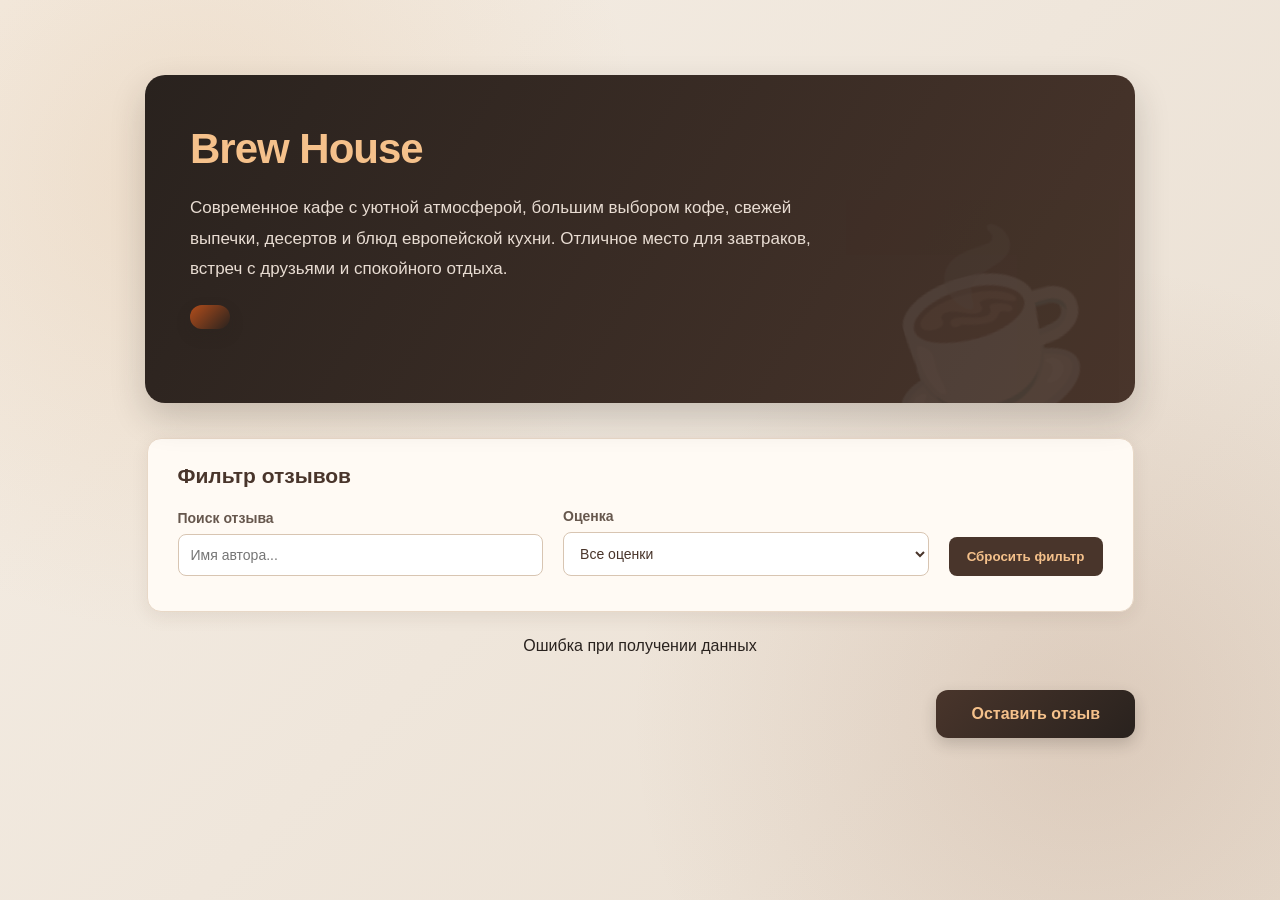
<file: index.html>
<!DOCTYPE html>
<html lang="ru">
<head>
    <meta charset="UTF-8">
    <meta name="viewport" content="width=device-width, initial-scale=1.0">
    <title>Отзывы о кафе</title>
    <link rel="stylesheet" href="./css/main/title&description.css">
    <link rel="stylesheet" href="./css/main/body.css">
    <link rel="stylesheet" href="./css/main/buttonPost.css">
    <link rel="stylesheet" href="./css/main/reviewContainer.css">
    <link rel="stylesheet" href="./css/main/filter.css">
</head>
<body>
    <header class="cafe-info">
        <h1>Brew House</h1>
        <p>
            Современное кафе с уютной атмосферой, большим выбором
            кофе, свежей выпечки, десертов и блюд европейской кухни.
            Отличное место для завтраков, встреч с друзьями
            и спокойного отдыха.
        </p>
        <p class="grade" id="cafeGrade"></p>
    </header>
<section class="filter-section">
    <h2>Фильтр отзывов</h2>

    <div class="filter-controls" id="filterControls">
        <div class="filter-group">
            <label for="searchInput">Поиск отзыва</label>
            <input
                type="text"
                id="searchInput"
                placeholder="Имя автора..."
            >
        </div>

        <div class="filter-group">
            <label for="ratingFilter">Оценка</label>
            <select id="ratingFilter">
                <option value="all">Все оценки</option>
                <option value="5">Отлично</option>
                <option value="4">Хорошо</option>
                <option value="3">Нормально</option>
                <option value="2">Плохо</option>
                <option value="1">Очень плохо</option>
            </select>
        </div>

        <button id="resetFilter">
            Сбросить фильтр
        </button>
    </div>

    <p id="showReviewQuantity" ></p>
    
</section>


    <main class="reviews-container" id="reviewsContainer">

    </main>

     <section class="button-post">
    <a href="./htmlAnchor/form.html" class="review-button">
        Оставить отзыв
    </a>
</section>
    
    <script src="./js/main/main.js" type="module"></script>
</body>
</html>
</file>
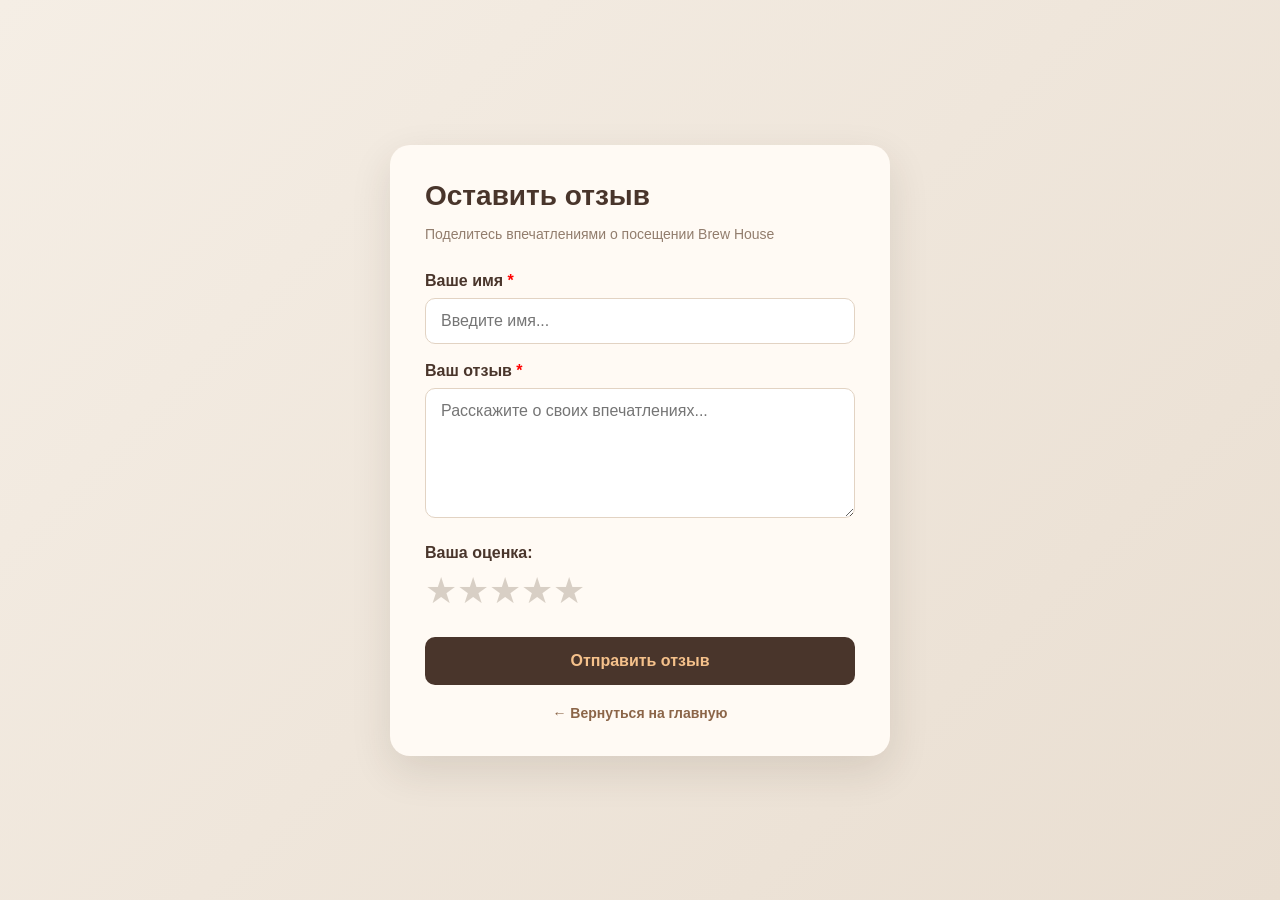
<file: htmlAnchor/form.html>
<!DOCTYPE html>
<html lang="ru">
<head>
    <meta charset="UTF-8">
    <meta name="viewport" content="width=device-width, initial-scale=1.0">
    <title>Оставить отзыв</title>
    <link rel="stylesheet" href="../css/form/style.css">
</head>
<body>

    <form class="review-form">
        <h1>Оставить отзыв</h1>
        <p class="subtitle">Поделитесь впечатлениями о посещении Brew House</p>

        <label for="nameInput">Ваше имя<span class="star"> *</span></label>
        <input id="nameInput" type="text" placeholder="Введите имя..." maxlength="50" required>

        <label for="contenText">Ваш отзыв<span class="star"> *</span></label>
        <textarea id="contenText" placeholder="Расскажите о своих впечатлениях..." maxlength="400" required></textarea>

        <p class="rating-title">Ваша оценка:</p>

        <div class="rating" id="raitingSelect">
            <input type="radio" name="rating" id="star5" value="5">
            <label for="star5">★</label>

            <input type="radio" name="rating" id="star4" value="4">
            <label for="star4">★</label>

            <input type="radio" name="rating" id="star3" value="3">
            <label for="star3">★</label>

            <input type="radio" name="rating" id="star2" value="2">
            <label for="star2">★</label>

            <input type="radio" name="rating" id="star1" value="1">
            <label for="star1">★</label>
        </div>

        <button type="submit">Отправить отзыв</button>
        <a href="../index.html" class="back-home">← Вернуться на главную</a>
    </form>
    <script src="../js/form/main.js" type="module"></script>
</body>
</html>
</file>
<file: css/main/title&description.css>
.cafe-info {
    position: relative;
    max-width: 900px;
    margin: 35px auto;
    padding: 50px 45px;
    overflow: hidden;
    border-radius: 20px;

    background: linear-gradient(120deg, #29221e, #49352b);
    color: #fff;

    box-shadow: 0 15px 35px rgba(41, 34, 30, 0.2);
}

.cafe-info::after {
    content: "☕";
    position: absolute;
    right: 40px;
    bottom: -35px;
    font-size: 180px;
    opacity: 0.08;
    transform: rotate(-15deg);
}

.cafe-info h1 {
    position: relative;
    z-index: 1;
    margin: 0 0 20px;

    font-size: 42px;
    font-weight: 800;
    letter-spacing: -1px;
    color: #f5c18b;
}

.cafe-info p {
    position: relative;
    z-index: 1;
    max-width: 650px;
    margin: 0;

    font-size: 17px;
    line-height: 1.8;
    color: #e8dcd2;
}

.cafe-info:hover {
    box-shadow: 0 20px 45px rgba(41, 34, 30, 0.3);
}

#cafeGrade {
    display: inline-flex;
    align-items: center;
    gap: 8px;

    margin: 20px 0;
    padding: 12px 20px;

    background: linear-gradient(135deg, #b24d1b, #29221e);
    color: #f5c18b;

    border-radius: 12px;
    font-size: 18px;
    font-weight: 800;
    letter-spacing: 1px;

    box-shadow: 0 6px 15px rgba(41, 34, 30, 0.18);
}
</file>
<file: css/main/body.css>
body {
    margin: 0;
    min-height: 100vh;
    padding: 40px 20px;
    box-sizing: border-box;
    font-family: 'Segoe UI', Arial, sans-serif;
    background:
        radial-gradient(circle at 15% 20%, rgba(218, 174, 126, 0.25), transparent 35%),
        radial-gradient(circle at 85% 80%, rgba(153, 105, 76, 0.18), transparent 35%),
        linear-gradient(135deg, #f5eee5, #e9ded1);
    color: #29221e;
}
</file>
<file: css/main/buttonPost.css>
.button-post {
    max-width: 990px;
    margin: 35px auto;
    display: flex;
    justify-content: end;
}

.review-button {
    display: inline-block;
    padding: 15px 35px;
    border-radius: 12px;
    background: linear-gradient(135deg, #49352b, #29221e);
    color: #f5c18b;
    font-size: 16px;
    font-weight: 700;
    text-decoration: none;
    box-shadow: 0 6px 15px rgba(41, 34, 30, 0.2);
    transition: 0.25s ease;
}

.review-button:hover {
    background: linear-gradient(135deg, #654735, #49352b);
    color: #f5c18b;
    transform: translateY(-3px);
    box-shadow: 0 10px 22px rgba(41, 34, 30, 0.3);
}
</file>
<file: css/main/reviewContainer.css>
.reviews-container {
    text-align: center;
}

.review-block {
    text-align: left;
    max-width: 925px;
    margin: 20px auto;
    padding: 25px 30px;

    background: #fffaf4;
    border: 1px solid #e8d8c7;
    border-left: 5px solid #a87950;
    border-radius: 14px;

    box-shadow: 0 5px 18px rgba(60, 40, 25, 0.08);

    transition: transform 0.25s ease, box-shadow 0.25s ease;
}

.review-block:hover {
    transform: translateY(-3px);
    box-shadow: 0 10px 25px rgba(60, 40, 25, 0.13);
}

.review-author{
    margin: 0 0 12px;
    font-size: 19px;
    font-weight: 700;
    color: #49352b;
}

.review-text {
    margin: 0 0 18px;
    font-size: 16px;
    line-height: 1.7;
    color: #66574d;
}

.review-rating {
    display: inline-block;
    margin: 0;
    padding: 6px 13px;

    background: #f3e3ce;
    color: #98652f;

    border-radius: 8px;
    font-size: 14px;
    font-weight: 700;
}

.stars {
    font-size: 18px;
    letter-spacing: 4px;
    color: #e5a333;
}

.delete-review {
    padding: 9px 18px;
    border: 1px solid #a87950;
    border-radius: 8px;
    background: linear-gradient(135deg, #49352b, #29221e);
    color: #f5c18b;
    font-size: 14px;
    font-weight: 600;
    cursor: pointer;
    transition: all 0.25s ease;
}

.delete-review:hover {
    background: linear-gradient(135deg, #8b352d, #65251f);
    color: #fff5e8;
    border-color: #8b352d;
    transform: translateY(-2px);
    box-shadow: 0 5px 12px rgba(73, 35, 31, 0.2);
}

.delete-review:active {
    transform: translateY(0);
    box-shadow: none;
}

.review-footer {
    display: flex;
    justify-content: space-between;
    align-items: center;
    width: 100%;
}

.review-rating {
    margin: 0;
}

#showReviewQuantity {
    margin: 10px auto;
    font-weight: 500;
}
</file>
<file: css/main/filter.css>
.filter-section {
    max-width: 925px;
    margin: 25px auto;
    padding: 25px 30px;
    background: #fffaf4;
    border: 1px solid #e8d8c7;
    border-radius: 14px;
    box-shadow: 0 5px 18px rgba(60, 40, 25, 0.08);
}

.filter-section h2 {
    margin: 0 0 20px;
    color: #49352b;
    font-size: 21px;
}

.filter-controls {
    display: flex;
    align-items: flex-end;
    gap: 20px;
}

.filter-group {
    display: flex;
    flex-direction: column;
    flex: 1;
    gap: 8px;
}

.filter-group label {
    color: #66574d;
    font-size: 14px;
    font-weight: 600;
}

.filter-group input,
.filter-group select {
    box-sizing: border-box;
    width: 100%;
    padding: 12px;
    border: 1px solid #d8c5b2;
    border-radius: 8px;
    background: #fff;
    color: #49352b;
    font-size: 14px;
    outline: none;
}

.filter-group input:focus,
.filter-group select:focus {
    border-color: #a87950;
    box-shadow: 0 0 0 3px rgba(168, 121, 80, 0.12);
}

#resetFilter {
    padding: 12px 18px;
    border: none;
    border-radius: 8px;
    background: #49352b;
    color: #f5c18b;
    font-weight: 600;
    cursor: pointer;
    transition: 0.25s;
    white-space: nowrap;
}

#resetFilter:hover {
    background: #654735;
}

@media (max-width: 650px) {
    .filter-controls {
        flex-direction: column;
        align-items: stretch;
    }
}
</file>
<file: css/form/style.css>
* {
    box-sizing: border-box;
}

body {
    margin: 0;
    min-height: 100vh;
    display: flex;
    justify-content: center;
    align-items: center;
    padding: 20px;
    font-family: 'Segoe UI', sans-serif;
    background: linear-gradient(135deg, #f5eee5, #e9ded1);
}

.review-form {
    width: 100%;
    max-width: 500px;
    padding: 35px;
    background: #fffaf4;
    border-radius: 20px;
    box-shadow: 0 15px 40px rgba(60, 40, 25, 0.12);
}

.review-form h1 {
    margin: 0 0 8px;
    color: #49352b;
    font-size: 28px;
}

.subtitle {
    margin-bottom: 30px;
    color: #927d6d;
    font-size: 14px;
}

.review-form > label {
    display: block;
    margin: 18px 0 8px;
    color: #49352b;
    font-weight: 600;
}

.review-form > input,
.review-form textarea {
    width: 100%;
    padding: 13px 15px;
    border: 1px solid #e2d3c3;
    border-radius: 10px;
    background: #fff;
    font: inherit;
    outline: none;
    transition: border 0.2s, box-shadow 0.2s;
}

.review-form > input:focus,
.review-form textarea:focus {
    border-color: #a87950;
    box-shadow: 0 0 0 3px rgba(168, 121, 80, 0.12);
}

.review-form textarea {
    min-height: 130px;
    resize: vertical;
}

.rating-title {
    margin: 22px 0 8px;
    color: #49352b;
    font-weight: 600;
}

.rating {
    display: flex;
    flex-direction: row-reverse;
    justify-content: flex-end;
}

.rating input {
    display: none;
}

.rating label {
    font-size: 36px;
    color: #d8cfc5;
    cursor: pointer;
    transition: color 0.2s;
}

.rating label:hover,
.rating label:hover ~ label,
.rating input:checked ~ label {
    color: #e5a333;
}

.review-form button {
    width: 100%;
    margin-top: 25px;
    padding: 15px;
    border: none;
    border-radius: 10px;
    background: #49352b;
    color: #f5c18b;
    font-size: 16px;
    font-weight: 700;
    cursor: pointer;
    transition: 0.25s;
}

.review-form button:hover {
    background: #654735;
    transform: translateY(-2px);
}

.back-home {
    display: block;
    margin-top: 20px;
    text-align: center;
    color: #8b6548;
    font-size: 14px;
    font-weight: 600;
    text-decoration: none;
    transition: color 0.2s;
}

.back-home:hover {
    color: #49352b;
    text-decoration: underline;
}

.thanks {
    margin: 20px auto;
    padding: 18px 25px;
    max-width: 450px;

    text-align: center;
    font-size: 22px;
    font-weight: 700;
    letter-spacing: 0.3px;

    color: #49352b;
    background: linear-gradient(135deg, #f5e5d1, #fff5e8);
    border: 1px solid #e5c9a9;
    border-radius: 14px;

    box-shadow: 0 6px 18px rgba(73, 53, 43, 0.1);

    animation: thanksAppear 0.4s ease;
}

.star {
    color: red;
}

@keyframes thanksAppear {
    from {
        opacity: 0;
        transform: translateY(12px);
    }
    to {
        opacity: 1;
        transform: translateY(0);
    }
}
</file>
